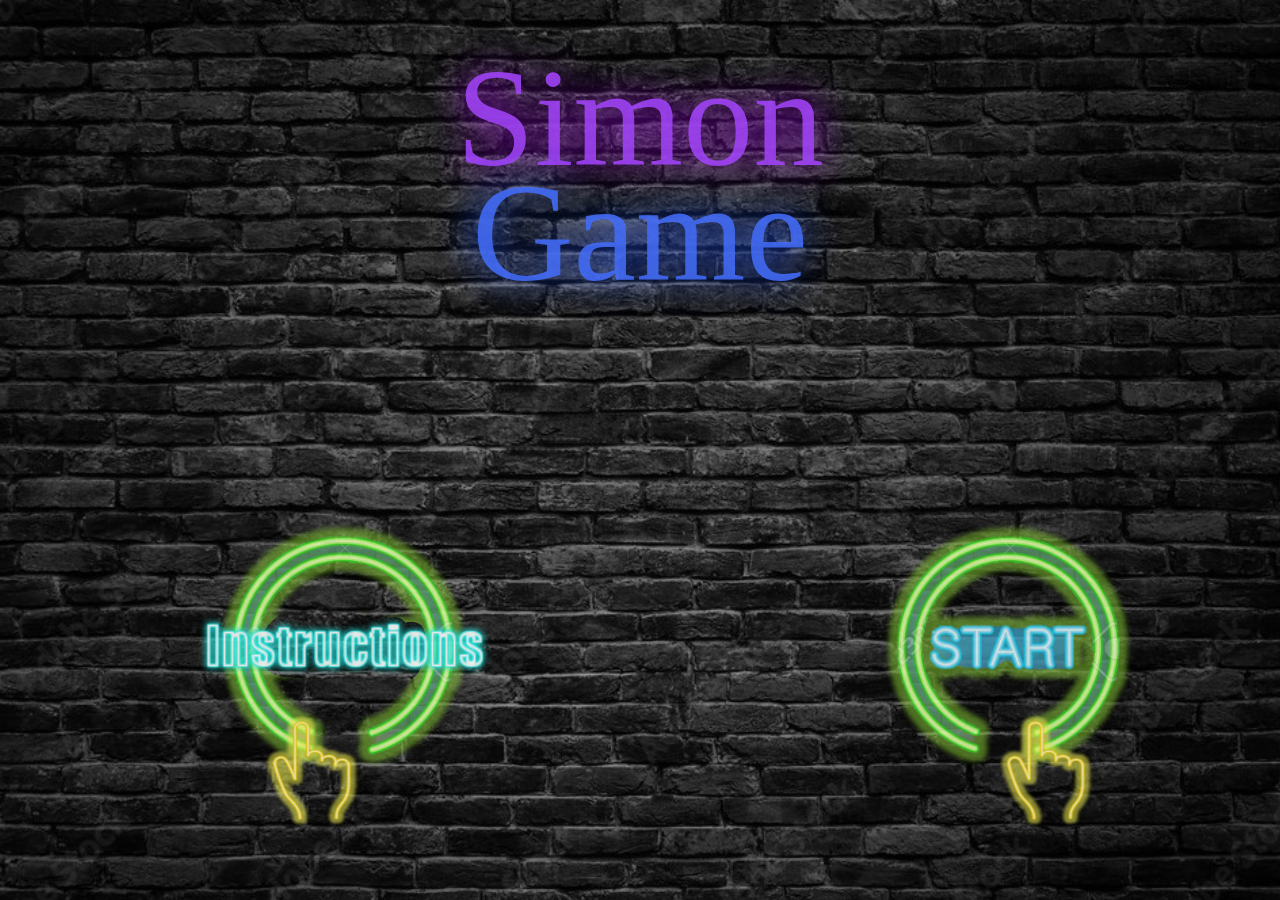
<file: index.html>
<!DOCTYPE html>
<html lang="en">
<head>
    <meta charset="UTF-8">
    <meta http-equiv="X-UA-Compatible" content="IE=edge">
    <meta name="viewport" content="width=device-width, initial-scale=1.0">
    <title>Simon Game</title>
    <link rel="shortcut icon" href="project/pictures/" type="image/x-icon" />
    <script src="project/documents/project.js"></script>
    <link rel="stylesheet" href="project/documents/project.css">
    <title>Simon Game</title>
    </head>
      <body class="body"  onload="init_start()" >
        <span id="name" class="score_neon" style="font-size: 5vh;"></span><br>
    <div class="backgroundimg"></div>
    <a href="project/documents/game.html" id="bo">
        <img src="project/pictures/STARTcircle.png" id="boimg">
    </a>
    <img src="project/pictures/START hand.png" id="bohand">
    <a href="project/documents/instructions.html" id="bo" style="left:20vh;">
      <img src="project/pictures/inst.png" id="boimg2">
  </a>
    <img src="project/pictures/START hand.png" id="bohand" style="left:28vh;">
        <div class="neon" >Simon </div>
        <div class="flux" >Game </div>
        
      <audio id="music" controls="" autoplay="" style="visibility:hidden" muted="muted">
        <source src="project\music\mm.mp3" type="audio/mp3">
        </audio>
       
       <div id="popup" class="popup" >
        <div class="popup-content">
          <h2>hi</h2>
             <img src="project/pictures/waving_hand.gif" style="width:15vh;height:15vh;text-align:center;">
            <p >Enter your name:</p>
          <input type="text" id="nameInput" style="text-align:center"><br>
          <button onclick="submitName()">Submit</button>
        </div>
      </div>
     
        
</body>
</html>
</file>
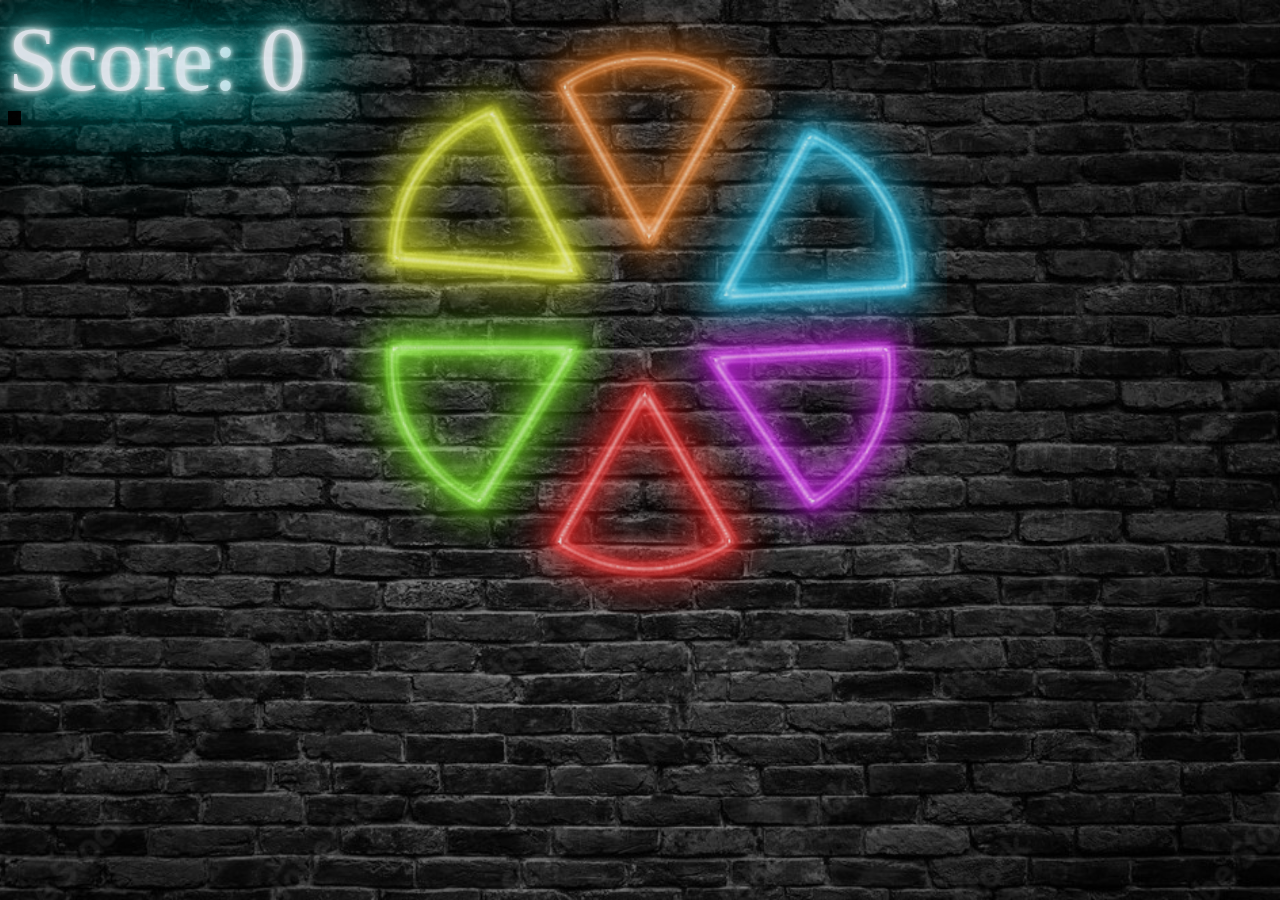
<file: project/documents/game.html>
<!DOCTYPE html>
<html lang="en">
<head>
    <meta charset="UTF-8">
    <meta http-equiv="X-UA-Compatible" content="IE=edge">
    <meta name="viewport" content="width=device-width, initial-scale=1.0">
    <title>Simon Game</title>
    <link rel="shortcut icon" href="../pictures/עיגול ישר ומעודכן!!!.png" type="image/x-icon" />
    <script src="../documents/project.js"></script>
    <link rel="stylesheet" href="../documents/project.css">

    <title>Simon</title>
</head>
<body class="body" onload="init()" >
    <!-- <button onclick="" style="width:40vw;text-align:center;" id="startBtr">start</button> -->
 <div style="display:grid;grid-template-columns: auto auto auto auto; height: 30vw;"> 
<div><span class="score_neon"style="color:aliceblue; "> Score: <span id="id_score"  ></span></span></div>
 <div></div><div></div>
 <div id="all_img">
 <img src="../pictures/light_blue_org.png" id="light_blue" class="pp" >
 <img src="../pictures/purple_org.png" id="purple" class="pp" >
<img src="../pictures/red_org.png" id="red" class="pp">
<img src="../pictures/green_org.png" id="green" class="pp">
<img src="../pictures/yellow_org.png" id="yellow" class="pp">
<img src="../pictures/orange_org.png" id="orange" class="pp"></div>
<img id="GAME_OVER" src="../pictures/ooo.jpg">


<img id="myImage" class="jumping-image" src="../pictures/plus5.png" alt="Jumping Image" style="display: none;">
<a href="game.html" ><img id="new_game"src="../pictures/nothing.png" style="bottom: 0;"></a>
<span id="t" class="score_neon" style="right: 0;position: absolute;"></span>
<audio id="op" controls="" autoplay="" style="visibility: hidden" muted="muted">
    <source src="../music/light_blue.wav" type="audio/wav">
    </audio>
    <div id="footer" style="position: fixed;
    left: 0;
    bottom: 0;
    width: 100%;
    background-color:black;
    color:black;
    text-align: center;
    display: none;">
        <div >
          
          <div style="color:b;font-size: 2vh;bottom:0;color: aliceblue;">Did you like it?!Rate us</div> <div class="rating">
        <span class="star" onclick="rate(1)">&#9733;</span>
        <span class="star" onclick="rate(2)">&#9733;</span>
        <span class="star" onclick="rate(3)">&#9733;</span>
        <span class="star" onclick="rate(4)">&#9733;</span>
        <span class="star" onclick="rate(5)">&#9733;</span>
      <img id="new_game" src="../pictures/ooo.jpg" onclick="newGame()"style="width:1.3vh">
            <p style="color: aliceblue;font-size: 2vh">copyright &copy;2023 js project. designed by
                    <span style="color: aliceblue;font-size: 2vh">Dvori & Avigail</span>
                  </p>
            </div>
      
  
</body>
</html>
</file>
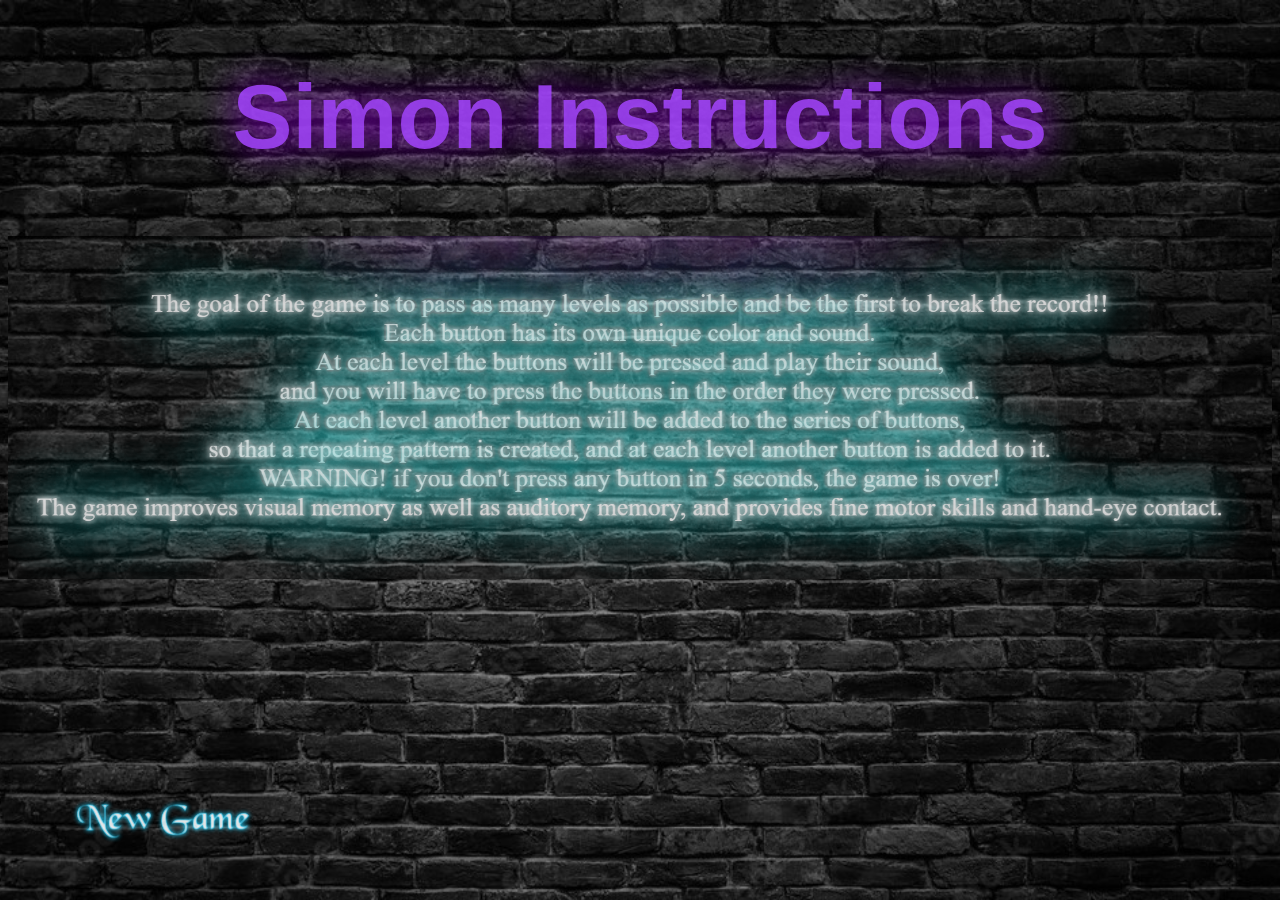
<file: project/documents/instructions.html>
<!DOCTYPE html>
<html lang="en">
<head>
    <meta charset="UTF-8">
    <meta http-equiv="X-UA-Compatible" content="IE=edge">
    <meta name="viewport" content="width=device-width, initial-scale=1.0">
    <script src="../documents/project.js"></script>
    <link rel="stylesheet" href="../documents/project.css">
    <title>Instructions</title>
    <link rel="shortcut icon" href="../pictures/עיגול ישר ומעודכן!!!.png" type="image/x-icon" />
</head><body class="body">
    <h1 class="neon" style="font-size: 10vh;font-family: 'Franklin Gothic Medium', 'Arial Narrow', Arial, sans-serif;">Simon Instructions </h1>
    <img style="width:100%;bottom: 80%;;" src="../pictures/intr.png" >
    <!-- <p class="score_neon" style="font-size:4vh; text-align: center;">
    The goal of the game is to pass as many levels as possible and be the first to break the record!!<br>
Each button has its own unique color and sound. <br>
At each level the buttons will be pressed and play their sound, <br> and you will have to press the buttons in the order they were pressed. <br>
At each level another button will be added to the series of buttons, <br> so that a repeating pattern is created, and at each level another button is added to it. <br>
WARNING! if you don't press any button in 5 seconds, the game is over! <br>
The game improves visual memory as well as auditory memory, and provides fine motor skills and hand-eye contact. <br><br>
</p> -->
<a href="game.html"><img src="../pictures/new_game.png"  style="height: 5vw; left: 5vw; position: absolute;bottom: 5%;"></a>


</body>
</html>
</file>
<file: project/documents/project.css>
#bo{
   width: 10vw;
    height: 10vw;
    position:absolute;
    border-radius:50%;
    top: 58vh;
    right: 30vh;
    }
   .body{
        background-image: url("../pictures/1000_F_134115811_zDBMdIni0jDuAMVpFsovAK9H3xUcrTMg.jpg");
        background-repeat: no-repeat;
        background-size:cover;
       background-position:center center ;
      z-index:1 ;
      min-height: 700px;
      background-attachment: fixed;
      top: 10px;
      opacity: 0.9;
      }
    #bohand{
       width:10vw;
      height:10vw;
       bottom:7vh;
       left:77vw;
        position:absolute;
      animation-name: animabout;
      animation-duration:1.5s;
      animation-iteration-count:infinite;
  }
  @keyframes animabout{
      from{bottom:0; 
      }
      to{bottom:12vh;
      }
      }
     #game{
       background-color: black;
     }
    
@font-face {
  font-family: neon;
  src: url(https://s3-us-west-2.amazonaws.com/s.cdpn.io/707108/neon.ttf);
}
.container {
  display: table-cell;
  text-align:center;
  vertical-align: middle;
}
.neon {
  text-align: center;
  font-family: neon;
  color: #a242fb;
  font-size: 11vw;
  line-height: 9vw;
  text-shadow: 0 0 3vw #aa0af4;
}
.flux {
  text-align: center;
  font-family: neon;
  color: #426DFB;
  font-size: 11vw;
  line-height: 9vw;
  text-shadow: 0 0 3vw #2356FF;
}
.neon {
  animation: neon 1s ease infinite;
  -moz-animation: neon 1s ease infinite;
  -webkit-animation: neon 1s ease infinite;
  top: 70vh;
}
@keyframes neon {
  0%,
  100% {
    text-shadow: 0 0 1vw #a242fb, 0 0 3vw #a242fb, 0 0 10vw #a242fb, 0 0 10vw #a242fb, 0 0 .4vw #f3a6f3, .5vw .5vw .1vw #5e2b64;
    color: rgb(187, 54, 187);
  }
  50% {
    text-shadow: 0 0 .5vw #a242fb, 0 0 1.5vw #a242fb, 0 0 5vw #a242fb, 0 0 5vw #a242fb, 0 0 .2vw #a242fb, .5vw .5vw .1vw #400a23;
    color: #ee88dd;
  }
}
.flux {
  animation: flux 2s linear infinite;
  -moz-animation: flux 2s linear infinite;
  -webkit-animation: flux 2s linear infinite;
  -o-animation: flux 2s linear infinite;
  top: 50vh;
}

@keyframes flux {
  0%,
  100% {
    text-shadow: 0 0 1vw #1041FF, 0 0 3vw #1041FF, 0 0 10vw #1041FF, 0 0 10vw #1041FF, 0 0 .4vw #8BFDFE, .5vw .5vw .1vw #147280;
    color: #28D7FE;
  }
  50% {
    text-shadow: 0 0 .5vw #082180, 0 0 1.5vw #082180, 0 0 5vw #082180, 0 0 5vw #082180, 0 0 .2vw #082180, .5vw .5vw .1vw #0A3940;
    color: #146C80;
  }
}
#bo {
  --interval: 1s;
  display: block;
  text-shadow: 
    0 0 10px var(--color1),
    0 0 20px var(--color2),
    0 0 40px var(--color3),
    0 0 80px var(--color4);
  will-change: filter, color;
  filter: saturate(80%);
  animation: flicker steps(150) var(--interval) 1s infinite;
}

#bo:nth-of-type(1){
  --color1: yellow;
  --color2: lime;
  --color3: green;
  --color4: darkgreen;
  font-family: Monoton;
}

@keyframes flicker {
  50% {
    color: white;
    filter: saturate(200%) hue-rotate(20deg);
  }
}
.score_neon {
  font-size:10vh;
  color: #fff;
  text-shadow:
    0 0 5px #fff,
    0 0 10px #fff,
    0 0 20px #fff,
    0 0 40px #0ff,
    0 0 80px #0ff,
    0 0 90px #0ff,
    0 0 100px #0ff,
    0 0 150px #0ff;
}

#light_blue{
  width: 21vw;
  position:absolute;
  left: 53vw;
  top: 7vw;
}
#purple{
  width: 21vw;
  position: absolute;
  left: 52vw;
  top:22vw;
}
#red{
  width: 21vw;
  position: absolute;
  left:39.5vw;
  top: 27vw;
}
#green{
  width: 21vw;
  position: absolute;
  left: 27vw;
  top: 22vw;
}
#yellow{
  width: 21vw;
  position: absolute;
  left: 27vw;
  top: 5vw;
}
#orange{
  width: 22vw;
  position: absolute;
  left: 39.5vw;
  top: 0vw;
}
#startBtr{
  background-color: #004A7F;
  -webkit-border-radius: 10px;
  border-radius: 10px;
  border: none;
  color: #FFFFFF;
  cursor: pointer;
  display: inline-block;
  font-family: Arial;
  font-size: 20px;
  padding: 5px 10px;
  text-align: center;
  text-decoration: none;
  -webkit-animation: glowing 1500ms infinite;
  -moz-animation: glowing 1500ms infinite;
  -o-animation: glowing 1500ms infinite;
  animation: glowing 1500ms infinite;
}
@-webkit-keyframes glowing {
  0% { background-color:     0 0 90px #0ff,; -webkit-box-shadow: 0 0 3px     0 0 90px #0ff,; }
  50% { background-color:  #a242fb; -webkit-box-shadow: 0 0 40px  #a242fb; }
  100% { background-color: #1041FF; -webkit-box-shadow: 0 0 3px  #1041FF; }
}

@-moz-keyframes glowing {
  0% { background-color:  #0ff; -moz-box-shadow: 0 0 3px  #1041FF; }
  50% { background-color: #a242fb; -moz-box-shadow: 0 0 40px  #0ff; }
  100% { background-color: #1041FF; -moz-box-shadow: 0 0 3px #a242fb; }
}

@-o-keyframes glowing {
  0% { background-color:  #0ff; box-shadow: 0 0 3px #a242fb; }
  50% { background-color:#af5aff; box-shadow: 0 0 40px #1041FF; }
  100% { background-color: #1041FF; box-shadow: 0 0 3px  rgb(25, 202, 202); }
}

@keyframes glowing {
  0% { background-color:  #0ff; box-shadow: 0 0 3px#a242fb; }
  50% { background-color: #1041FF; box-shadow: 0 0 40px #1041FF; }
  100% { background-color:#af5aff; box-shadow: 0 0 3px  #0ff; }
}

.popup {
  display: none;
  position: fixed;
  top: 0;
  left: 0;
  width: 100%;
  height: 100%;
  background-color: rgba(0, 0, 0, 0.5);
}

.popup-content {
  background-color: white;
  width: 300px;
  padding: 20px;
  position: absolute;
  top: 50%;
  left: 50%;
  transform: translate(-50%, -50%);
}

.close {
  float: right;
  cursor: pointer;
}
.jumping-image {
  display: none;
  position: absolute;
  top: 0;
  left: 50%;
  transform: translateX(-50%);
}

.jump-animation {
  display: block !important;
  animation-name: jump;
  animation-duration: 1s;
  animation-iteration-count: 1;
}

@keyframes jump {
  0% {
    top: 0;
  }
  50% {
    top: 50%;
  }
  100% {
    top: 0;
  }
}
.rating {
  unicode-bidi: bidi-override;
  direction: rtl;
}

.star {
  display: inline-block;
  font-size: 2vh;
  color: gray;
  cursor: pointer;
  padding:0.2vh;
}

.footer {
  position:sticky;
  left: 0;
  bottom:0;
  width: 100%;
  background-color:black;
  color:cornsilk;
  text-align: center;
  height: 2.3%;
}
</file>
